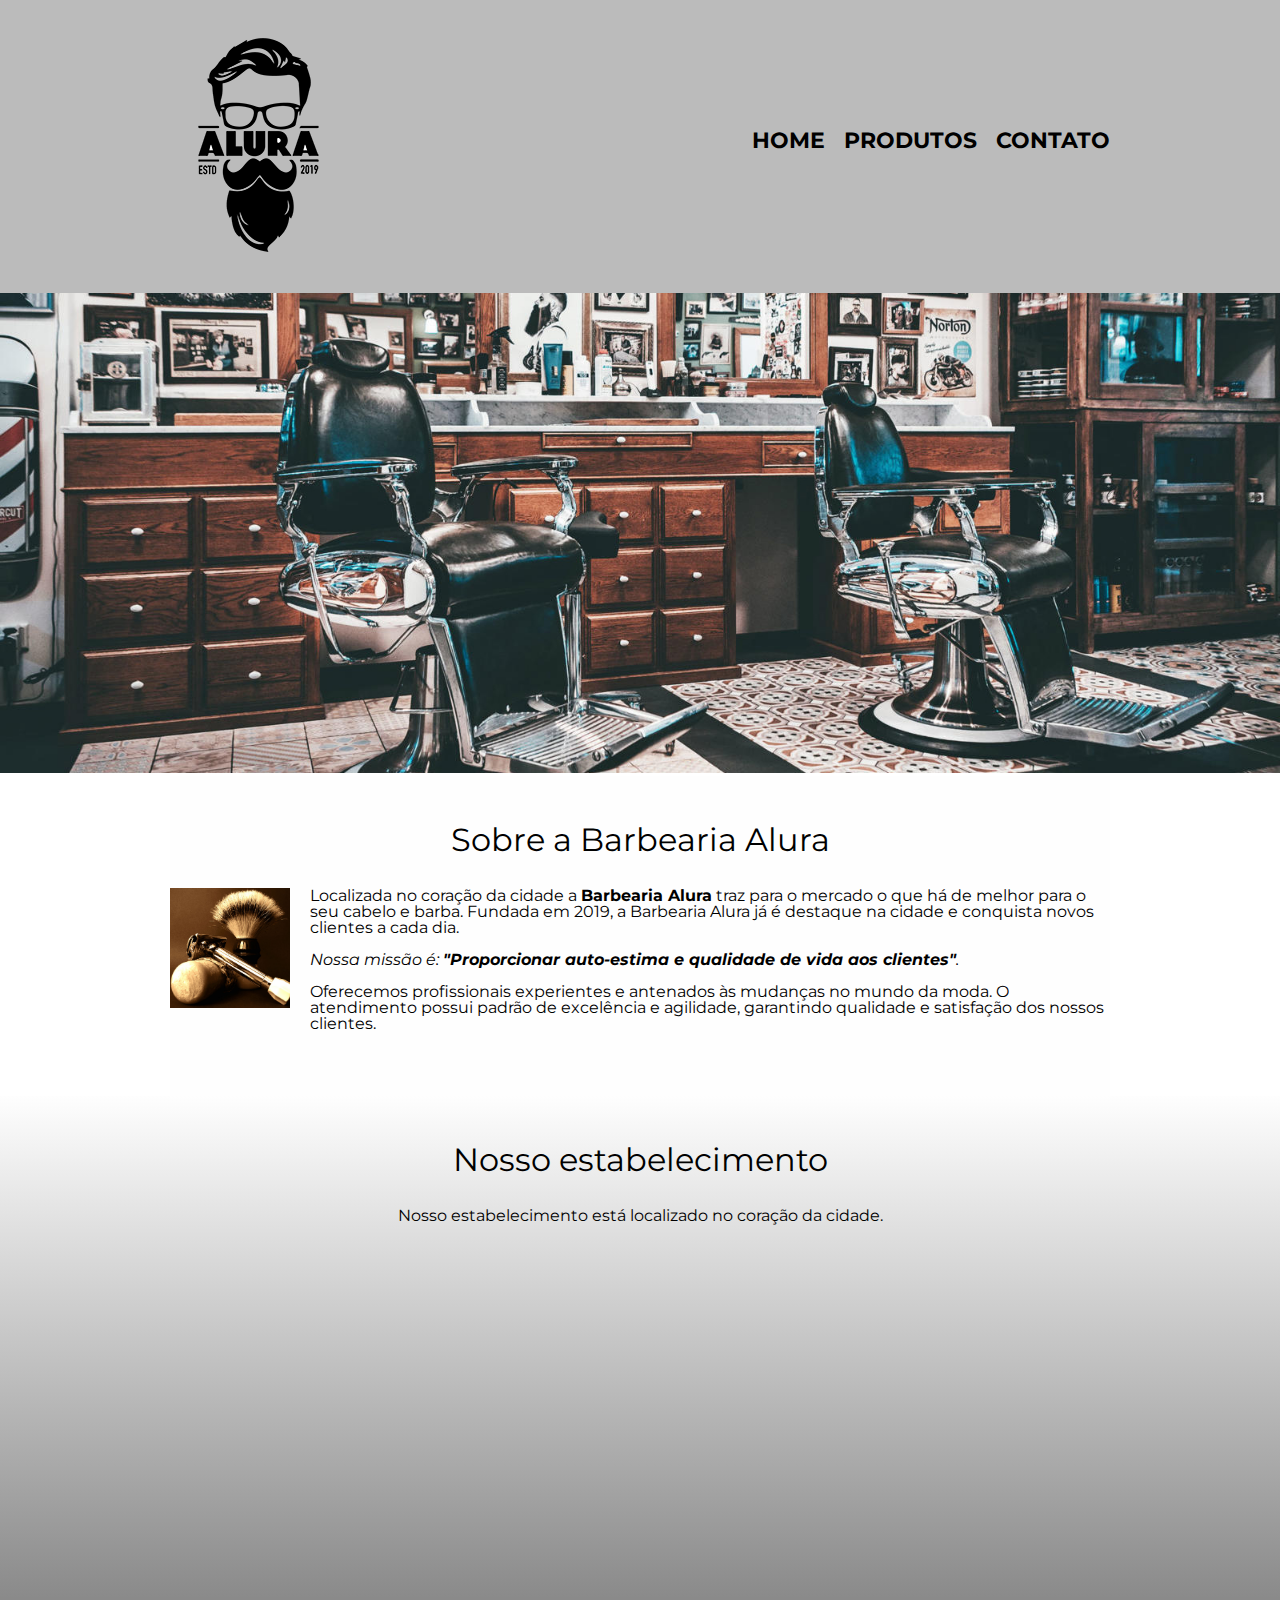
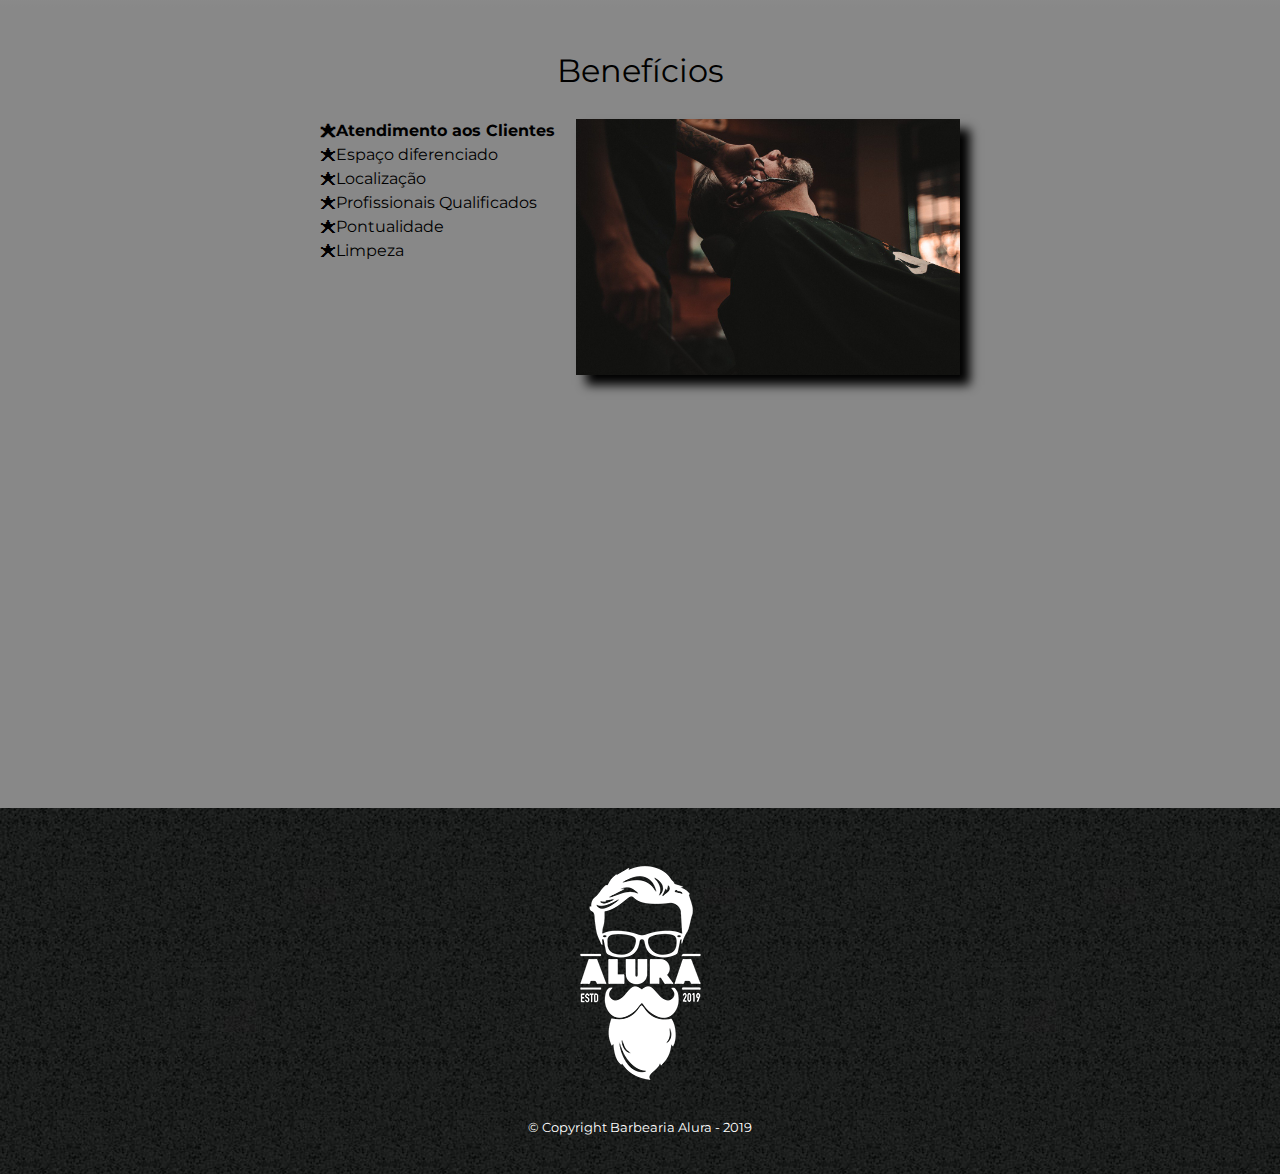
<file: index.html>
<!DOCTYPE html>
<html lang="pt-br">
	<head>

		<meta charset="UTF-8">
		<meta name="viewport" content="width=device-width">
		<title>Barbearia Alura</title>

		<link rel="stylesheet" href="reset.css">
		<link rel="stylesheet" href="style.css">
		<link href="https://fonts.googleapis.com/css?family=Montserrat&display=swap" rel="stylesheet">
	
	</head>

	<body>

		<header>

			<div class="caixa">
				<h1><img src="logo.png"></h1>

				<nav>

					<ul>
						<li><a href="index.html">Home</a></li>
						<li><a href="produtos.html">Produtos</a></li>
						<li><a href="contatos.html">Contato</a></li>
					</ul>

				</nav>

			</div>

		</header>

		<img class="banner" src="banner.jpg">

		<main>

			<section class="principal">

				<h2 class="titulo-principal">Sobre a Barbearia Alura</h2>

				<img class="utensilios" src="utensilios.jpg" alt="Utensilios de um barbeiro.">
		 
				<p>Localizada no coração da cidade a <strong>Barbearia Alura</strong> traz para o mercado o que há de melhor para o seu cabelo e barba. Fundada em 2019, a Barbearia Alura já é destaque na cidade e conquista novos clientes a cada dia.</p>

				<p id="missao"><em>Nossa missão é: <strong>"Proporcionar auto-estima e qualidade de vida aos clientes"</strong>.</em></p>

				<p>Oferecemos profissionais experientes e antenados às mudanças no mundo da moda. O atendimento possui padrão de excelência e agilidade, garantindo qualidade e satisfação dos nossos clientes.</p>
			
			</section>

			<section class="mapa">

				<h3 class="titulo-principal">Nosso estabelecimento</h3>
				<p>Nosso estabelecimento está localizado no coração da cidade.</p>

				<div class="mapa-conteudo">
					<iframe src="https://www.google.com/maps/embed?pb=!1m18!1m12!1m3!1d3656.4483278365396!2d-46.63466568562861!3d-23.588249068469487!2m3!1f0!2f0!3f0!3m2!1i1024!2i768!4f13.1!3m3!1m2!1s0x94ce5a2b2ed7f3a1%3A0xab35da2f5ca62674!2sCaelum!5e0!3m2!1spt-BR!2sbr!4v1568814489656!5m2!1spt-BR!2sbr" width="100%" height="300" frameborder="0" style="border:0;" allowfullscreen=""></iframe>
				</div>

			</section>

			<section class="beneficios">

				<h3 class="titulo-principal">Benefícios</h3>

				<div class="conteudo-beneficios">
					<ul class="lista-beneficios">
						<li class="itens">Atendimento aos Clientes</li>
						<li class="itens">Espaço diferenciado</li>
						<li class="itens">Localização</li>
						<li class="itens">Profissionais Qualificados</li>
						<li class="itens">Pontualidade</li>
						<li class="itens">Limpeza</li>
					</ul><img src="beneficios.jpg" class="imagem-beneficios">
				</div>

				<div class="video">
					<iframe width="100%" height="315" src="https://www.youtube.com/embed/wcVVXUV0YUY" frameborder="0" allow="accelerometer; autoplay; encrypted-media; gyroscope; picture-in-picture" allowfullscreen></iframe>
				</div>

			</section>
		</main>

		<footer>

			<img src="logo-branco.png">
			<p class="copyright">&copy; Copyright Barbearia Alura - 2019</p>
		
		</footer>
	
	</body>

	</html>
</file>
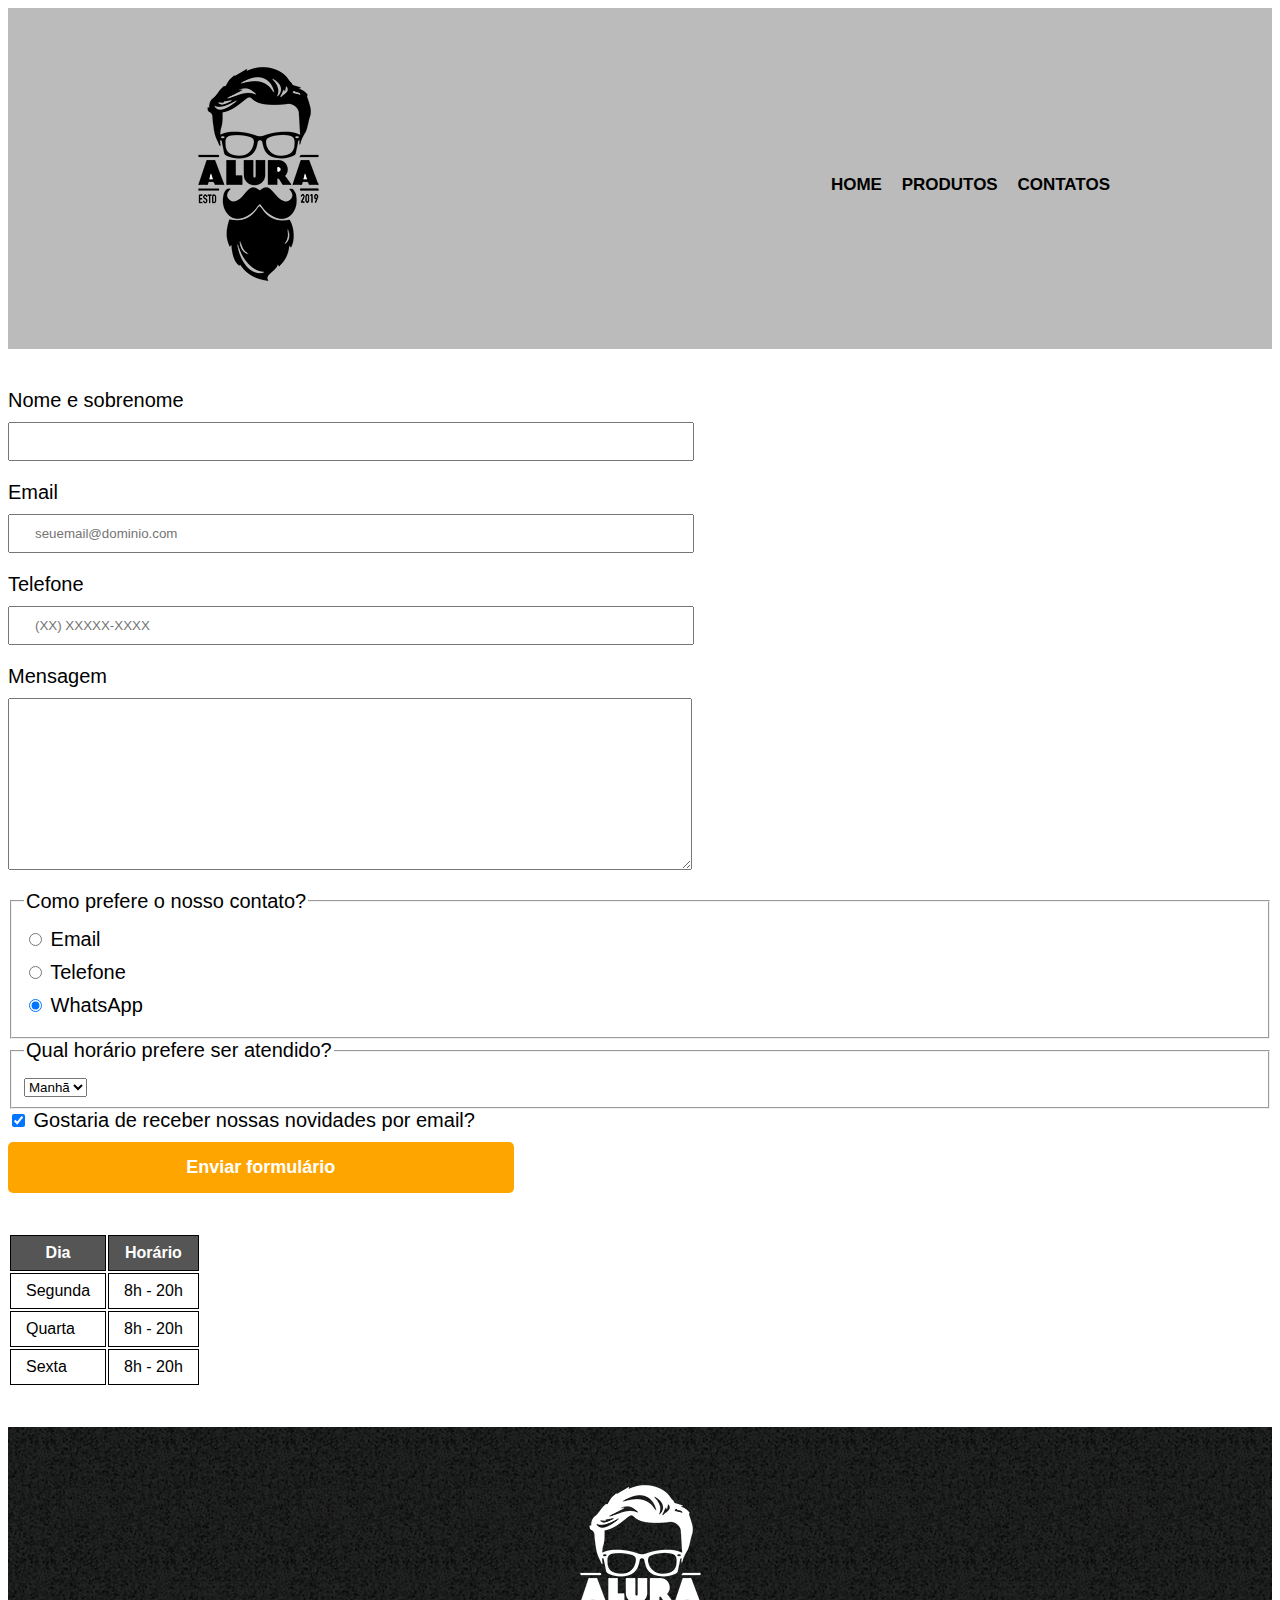
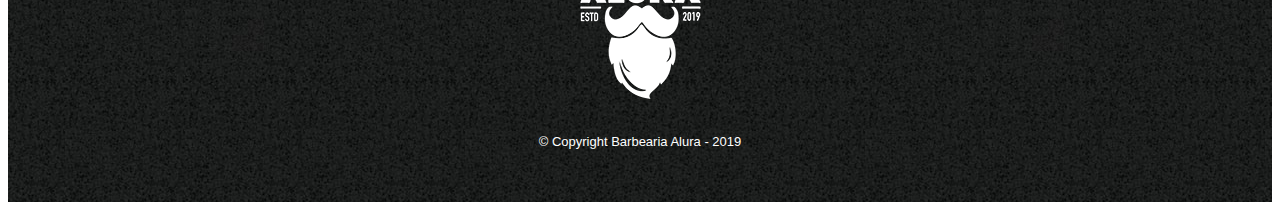
<file: contatos.html>
<!DOCTYPE html>
<html lang="en">
<head>
    <meta charset="UTF-8">
    <meta http-equiv="X-UA-Compatible" content="IE=edge">
    <meta name="viewport" content="width=device-width, initial-scale=1.0">
    <title> Contatos - Barbearia Alura </title>
    <link rel="stylesheet" href="contatos.css">
</head>
<body>

    <header>
        <div class="caixa">
            <h1> <img src="logo.png" alt="Logo da Barbearia Alura"> </h1>

            <nav>
                <ul>
                   <li> <a href="index.html"> Home </a> </li>
                   <li> <a href="produtos.html"> Produtos </a> </li>
                   <li> <a href="contatos.html"> Contatos </a> </li>
                </ul>
            </nav>
        </div>
    </header>

    <main>
        <form>
            <label for="nomesobrenome"> Nome e sobrenome </label>
            <input type="text" id="nomesobrenome" class="input-padrao" required>
            
            <label for="email"> Email </label>
            <input type="text" id="email" class="input-padrao" required placeholder="seuemail@dominio.com">

            <label for="telefone"> Telefone </label>
            <input type="text" id="telefone" class="input-padrao" required placeholder="(XX) XXXXX-XXXX">

            <label for="mensagem"> Mensagem </label>
            <textarea id="mensagem" cols="70" rows="10" class="input-padrao" required> </textarea>

            <fieldset>
                <legend> Como prefere o nosso contato? </legend>

                <label for="radio-email"> <input type="radio" name="contato" value="email" id="radio-email"> Email </label>

                <label for="radio-telefone"> <input type="radio" name="contato" value="telefone" id="radio-telefone"> Telefone </label>

                <label for="radio-whatsapp"> <input type="radio" name="contato" value="whatsapp" id="radio-whatsapp" checked> WhatsApp </label>
            </fieldset>

            <fieldset>
                <legend> Qual horário prefere ser atendido? </legend>
                <select> 
                    <option> Manhã </option>
                    <option> Tarde </option>
                    <option> Noite </option>
                </select>
            </fieldset>

            <label class="checkbox"> <input type="checkbox" checked> Gostaria de receber nossas novidades por email? </label>

            <input type="submit" value="Enviar formulário" class="enviar">
        </form>

        <table>
            <thead>
                <tr>
                    <th> Dia</th>
                    <th> Horário </th>
                </tr>
            </thead>
            <tbody>
                <tr>
                    <td> Segunda </td>
                    <td> 8h - 20h </td>
                </tr>
                <tr>
                    <td> Quarta </td>
                    <td> 8h - 20h </td>
                </tr>
                <tr>
                    <td> Sexta </td>
                    <td> 8h - 20h </td>
                </tr>
            </tbody>
        </table>
    </main>

    <footer>
        <img src="logo-branco.png" alt="Logo da Barbearia Alura">
        <p class="copyright">&copy; Copyright Barbearia Alura - 2019 </p>
    </footer>

</body>
</html>
</file>
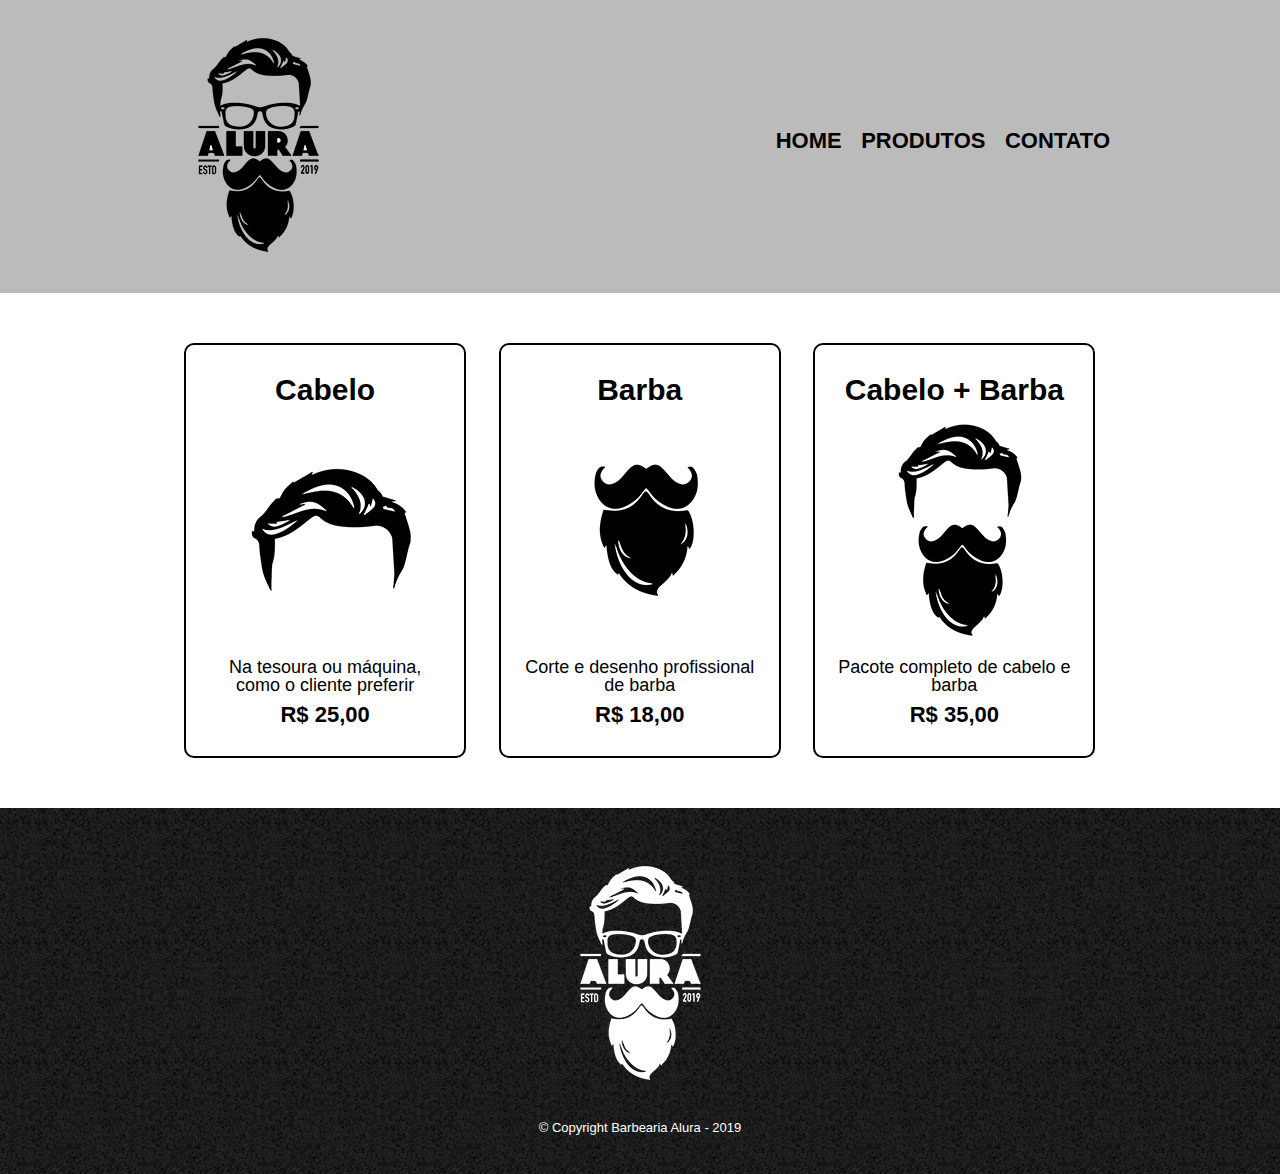
<file: produtos.html>
<!DOCTYPE html>
<html>
	<head>
		<meta charset="UTF-8">
		<title>Produtos - Barbearia Alura</title>

		<link rel="stylesheet" href="reset.css">
		<link rel="stylesheet" href="style.css">
	</head>
	<body>
		<header>
			<div class="caixa">
				<h1><img src="logo.png"></h1>

				<nav>
					<ul>
						<li><a href="index.html">Home</a></li>
						<li><a href="produtos.html">Produtos</a></li>
						<li><a href="contatos.html">Contato</a></li>
					</ul>
				</nav>
			</div>
		</header>

		<main>
			<ul class="produtos">
				<li>
					<h2>Cabelo</h2>
					<img src="cabelo.jpg">
					<p class="produto-descricao">Na tesoura ou máquina, como o cliente preferir</p>
					<p class="produto-preco">R$ 25,00</p>
				</li>
				<li>
					<h2>Barba</h2>
					<img src="barba.jpg">
					<p class="produto-descricao">Corte e desenho profissional de barba</p>
					<p class="produto-preco">R$ 18,00</p>
				</li>
				<li>
					<h2>Cabelo + Barba</h2>
					<img src="cabelo+barba.jpg">
					<p class="produto-descricao">Pacote completo de cabelo e barba</p>
					<p class="produto-preco">R$ 35,00</p>
				</li>
			</ul>
		</main>

		<footer>
			<img src="logo-branco.png">
			<p class="copyright">&copy; Copyright Barbearia Alura - 2019</p>
		</footer>
	</body>
</html>
</file>
<file: style.css>
body {
	font-family: 'Montserrat', sans-serif;
}

header {
	background: #BBBBBB;
	padding: 20px 0;
}

.caixa {
	position: relative;
	width: 940px;
	margin: 0 auto;
}

nav {
	position: absolute;
	top: 110px;
	right: 0;
}

nav li {
	display: inline;
	margin: 0 0 0 15px;
}

nav a {
	text-transform: uppercase;
	color: #000000;
	font-weight: bold;
	font-size: 22px;
	text-decoration: none;
}

nav a:hover {
	color: #C78C19;
	text-decoration: underline;
}

.produtos {
	width: 940px;
	margin: 0 auto;
	padding: 50px 0;
}

.produtos li {
	display: inline-block;
	text-align: center;
	width: 30%;
	vertical-align: top;
	margin: 0 1.5%;
	padding: 30px 20px;
	box-sizing: border-box;
	border: 2px solid #000000;
	border-radius: 10px;
}

.produtos li:hover {
	border-color: #C78C19;
}

.produtos li:active {
	border-color: #088C19;	
}

.produtos li:hover h2 {
	font-size: 34px;
}

.produtos h2 {
	font-size: 30px;
	font-weight: bold;
}

.produto-descricao {
	font-size: 18px;
}

.produto-preco {
	font-size: 22px;
	font-weight: bold;
	margin-top: 10px;
}

footer {
	text-align: center;
	background: url("bg.jpg");
	padding: 40px 0;
}

.copyright {
	color: #FFFFFF;
	font-size: 13px;
	margin: 20px 0 0;
}


form {
	margin: 40px 0;
}

form label, form legend {
	display:block;
	font-size: 20px;
	margin: 0 0 10px;
}

.input-padrao {
	display: block;
	margin: 0 0 20px;
	padding: 10px 25px;
	width: 50%;
}

.checkbox {
	margin: 20px 0;
}

.enviar {
	width:40%;
	padding: 15px 0;
	background: orange;
	color: white;
	font-weight: bold;
	font-size: 18px;
	border: none;
	border-radius: 5px;
	transition: 1s all;
	cursor: pointer;
}

.enviar:hover {
	background: darkorange;
	transform: scale(1.2);
}

table {
	margin: 20px 0 40px;
}

thead {
	background: #555555;
	color: white;
	font-weight: bold;
}

td, th {
	border: 1px solid #000000;
	padding: 8px 15px;
}


/* css da página inicial */
.banner {
	width:100%;
}

.titulo-principal {
	text-align: center;
	font-size: 2em;
	margin: 0 0 1em;
	clear: left;
}

.principal {
	padding: 3em 0;
	background: #FEFEFE;
	width: 940px;
	margin: 0 auto;
}

.principal p {
	margin: 0 0 1em;
}

.principal strong {
	font-weight: bold;
}

.principal em {
	font-style: italic;
}

.utensilios {
	width: 120px;
	float: left;
	margin: 0 20px 20px 0;
}

.mapa {
	padding: 3em 0;
	background: linear-gradient(#FEFEFE, #888888);
}

.mapa-conteudo {
	width: 940px;
	margin: 0 auto;
}

.mapa p {
	margin: 0 0 2em;
	text-align: center;
}

.beneficios {
	padding: 3em 0;
	background: #888888;
}

.conteudo-beneficios {
	width: 640px;
	margin: 0 auto;
}

.lista-beneficios {
	width: 40%;
	display: inline-block;
	vertical-align: top;
}

.itens {
	line-height: 1.5;
}

.itens:first-child {
	font-weight: bold;
}

.itens:before {
	content: "🟊";
}

.imagem-beneficios {
	width: 60%;
	opacity: 1;
	transition: 400ms;
	box-shadow: 10px 10px 10px 0 #000000;
}

.imagem-beneficios:hover {
	opacity: 0.3;
}

.video {
	width: 560px;
	margin: 2em auto;
}

@media screen and (max-width: 480px) {
	.caixa, .principal, .conteudo-beneficios, .mapa-conteudo, .video {
		width: auto;
	}

	h1 {
		text-align: center;
	}

	nav {
		position: static;
	}

	.lista-beneficios, .imagem-beneficios {
		width: 100%;
	}
}
</file>
<file: contatos.css>
body {
    font-family: 'Montserrat', sans-serif;
}

header {
    background-color: #BBBBBB;
    padding: 20px 0;
}

.caixa {
    position: relative;
    width: 940px;
    margin: 0 auto;
} 

nav {
    position: absolute;
    top: 110px;
    right: 0;
}

nav li {
    display: inline;
    margin: 0 0 0 15px;
}

nav a {
    text-transform: uppercase;
    color: #000;
    font-weight: bold;
    font-size: 17px;
    text-decoration: none;
}

nav a:hover {
    color: #C78C19;
    text-decoration: underline;
}

form {
    margin: 40px 0;
}

form label, form legend {
    display: block;
    font-size: 20px;
    margin: 0 0 10px;
}

.input-padrao {
    display: block;
    margin: 0 0 20px;
    padding: 10px 25px;
    width: 50%;
}

footer {
    text-align: center;
    background: url("bg.jpg");
    padding: 40px 0;
}

.copyright {
    color: #FFFFFF;
    font-size: 13px;
}

.enviar {
    width: 40%;
    padding: 15px 0;
    background: orange;
    color: white;
    font-weight: bold;
    font-size: 18px;
    border: none;
    border-radius: 5px;
    transition: 2s;
    cursor: pointer;
}

.enviar:hover {
    background: darkorange;
    transform: scale(1.1);
}

table {
    margin: 20px 0 40px;
}

thead {
    background: #555555;
    color: white;
    font-weight: bold;
}

td, th {
    border: 1px solid #000000;
    padding: 8px 15px;
}

.banner {
    width: 100%;
}

.principal {
    padding: 3em 0;
    background: #FEFEFE;
}

.principal p {
    margin: 0 0 1em;
}

.mapa {
    padding: 3em 0;
    background: linear-gradient(white, grey);
}

.mapa-conteudo {
    width: 940px;
    margin: 0 auto;
}

.mapa p {
    margin: 0 0 2em;
    text-align: center;
}

.titulo-principal {
    text-align: center;
    font-size: 2em;
    font-weight: 100;
    margin: 0 0 2em;
}

.utensilios {
    width: 170px;
    float: left;
    margin: 0 20px 20px 0;
}

.beneficios {
    padding: 3em 0;
    background: grey;
}

.conteudo-beneficios {
    width: 640px;
    margin: 0 auto;
}

.lista-beneficios {
    width: 40%;
    display: inline-block;
    vertical-align: top;
}

.itens:first-child {
    font-weight: bold;
}

.itens::before {
    content: "★";
}

.imagem-beneficios {
    width: 320px;
    margin-top: 30px;
    margin-left: 3%;
    opacity: 1;
    transition: 400ms;
    box-shadow: 10px 10px 10px 0 black;
}

.imagem-beneficios:hover {
    opacity: 0.3;
}

.video {
    width: 560px;
    margin: 3em auto;
}

@media screen and (max-width: 480px) {
     .caixa, .principal, .conteudo-beneficios, .mapa-conteudo, .video {
        width: auto;
     }

     h1 {
        text-align: center;
     }

     nav {
        position: static;
     }

     .lista-beneficios, .imagem-beneficios {
        width: 100%;
     }
}
</file>
